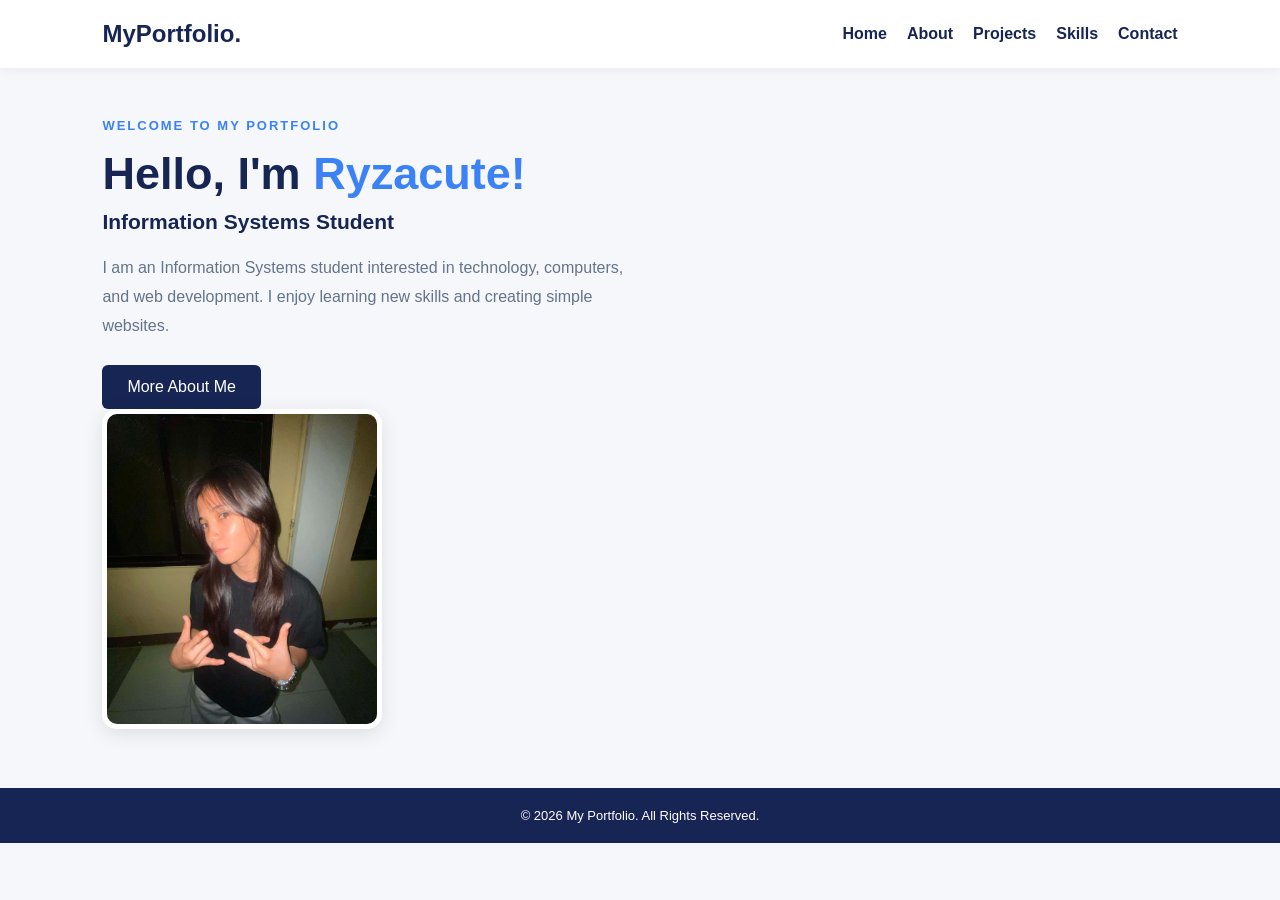
<file: index.html>
<!DOCTYPE html>
<html lang="en">
<head>
    <meta charset="UTF-8">
    <meta name="viewport" content="width=device-width, initial-scale=1.0">

    <title>My Portfolio | Home</title>

    <link rel="stylesheet" href="style.css">
</head>

<body>

    <!-- NAVIGATION BAR -->
    <header>
        <nav class="navbar">

            <h2 class="logo">MyPortfolio.</h2>

            
               
<ul class="nav-links">
    <li><a href="index.html">Home</a></li>
    <li><a href="about.html">About</a></li>
    <li><a href="#projects">Projects</a></li>
    <li><a href="#skills">Skills</a></li>
    <li><a href="#contact">Contact</a></li>
</ul>

            

        </nav>
    </header>

    <!-- HOME SECTION -->
    <main>

        <section id="home" class="hero">

            <div class="hero-text">

                <p class="welcome">
                    WELCOME TO MY PORTFOLIO
                </p>

                <h1>Hello, I'm <span>Ryzacute!</span></h1>

                <h3>Information Systems Student</h3>

                <p class="description">
                    I am an Information Systems student
                    interested in technology, computers,
                    and web development.

                    I enjoy learning new skills and
                    creating simple websites.
                </p>

                <a href="about.html" class="btn">
                    More About Me
                </a>

            </div>

            <div class="hero-image">

                <img src="profile2.jpg" alt="My Profile Picture">

            </div>

        </section>
<!-- PROJECTS SECTION -->

<section id="projects" class="my-gallery">

    <div class="gallery-heading">
        <h1>My Projects</h1>
        <p>Here are some of the projects I have created and worked on.</p>
    </div>

    <div class="gallery-grid">

        <div class="gallery-card">
            <div class="gallery-cover portfolio-cover">
                <span>💻</span>
                <h2>Personal Portfolio</h2>
            </div>
            <div class="gallery-info">
                <h3>Portfolio Website</h3>
                <p>My personal website showcasing my profile, skills, and projects.</p>
                <span>HTML • CSS</span>
            </div>
        </div>

        <div class="gallery-card">
            <div class="gallery-cover teacher-cover">
                <span>🍎</span>
                <h2>Teacher's Day</h2>
            </div>
            <div class="gallery-info">
                <h3>Teacher's Day Website</h3>
                <p>A website created to appreciate and thank our teachers.</p>
                <span>HTML • CSS • JavaScript</span>
            </div>
        </div>

        <div class="gallery-card">
            <div class="gallery-cover lost-cover">
                <span>🔎</span>
                <h2>Lost and Found</h2>
            </div>
            <div class="gallery-info">
                <h3>Lost and Found Website</h3>
                <p>A website concept where students can post and find lost items.</p>
                <span>HTML • CSS • JavaScript</span>
            </div>
        </div>

    </div>

</section>
        
        
<!-- SKILLS SECTION -->
<section id="skills">
    <h2>My Skills</h2>

    <div class="skills-content">
        <div class="skill-card">HTML</div>
        <div class="skill-card">CSS</div>
        <div class="skill-card">JavaScript</div>
        <div class="skill-card">C++</div>
        <div class="skill-card">Python</div>
        <div class="skill-card">Basic Database</div>
    </div>
</section>


</section>

<!-- CONTACT SECTION -->
<section id="contact">

    <h2>Contact Me</h2>

    <p class="contact-intro">
        Feel free to contact me. I would love to hear from you!
    </p>

   
<div class="contact-container">

  <!-- EMAIL -->
<div class="contact-card">
    <h3>Email</h3>
    <a href="https://mail.google.com/mail/?view=cm&fs=1&to=ryzadalanon@gmail.com"
       target="_blank">
       Send Me an Email
    </a>
</div>

    <!-- FACEBOOK -->
<div class="contact-card">
    <h3>Facebook</h3>
    <a href="https://m.facebook.com/atangena/"
       target="_blank"
       rel="noopener noreferrer">
       Visit My Facebook Profile
    </a>
</div>

    <!-- GITHUB -->
    <div class="contact-card">
        <h3>GitHub</h3>
        <a href="https://github.com/r3ieie"
           target="_blank">
            Visit My Github Profile
      
        </a>
    </div>

</div>


</section>

    </main>

    <!-- FOOTER -->
    <footer>

        <p>
            © 2026 My Portfolio. All Rights Reserved.
        </p>

    </footer>

</body>
</html>
</file>
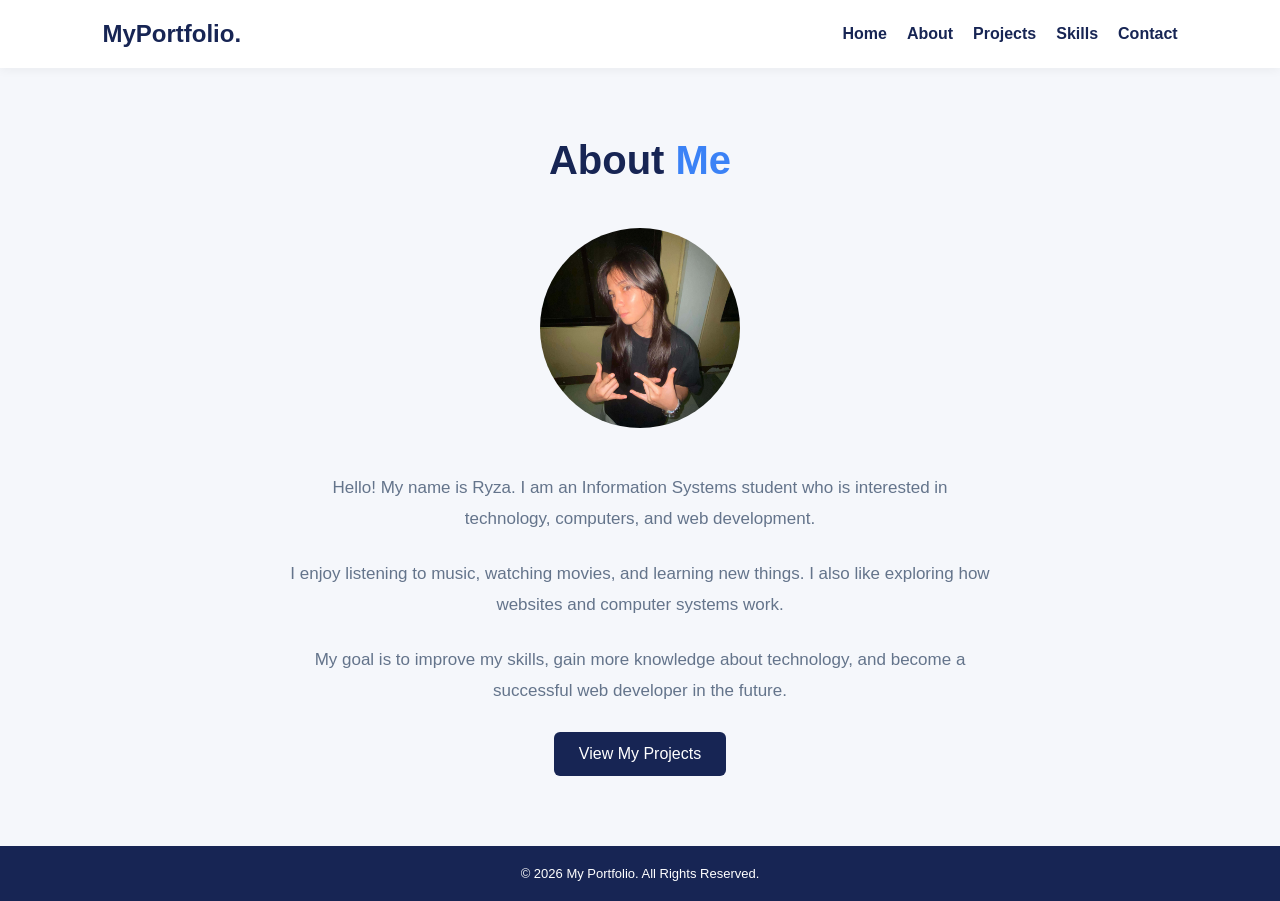
<file: about.html>
<!DOCTYPE html>
<html lang="en">
<head>
    <meta charset="UTF-8">
    <meta name="viewport" content="width=device-width, initial-scale=1.0">
    <title>My Portfolio | About</title>
    <link rel="stylesheet" href="style.css">
</head>
<body>

    <header>
        <nav class="navbar">
            <h2 class="logo">MyPortfolio.</h2>
           <ul class="nav-links">
    <li><a href="index.html">Home</a></li>
    <li><a href="about.html">About</a></li>
    <li><a href="index.html#projects">Projects</a></li>
    <li><a href="index.html#skills">Skills</a></li>
    <li><a href="index.html#contact">Contact</a></li>
</ul>
        </nav>
    </header>

    <main class="about-section">
        <h1>About <span>Me</span></h1>
<img src="profile2.jpg" alt="My Profile Picture" class="profile-picture">
        <p>
            Hello! My name is Ryza. I am an Information Systems
            student who is interested in technology, computers,
            and web development.
        </p>

        <p>
            I enjoy listening to music, watching movies, and
            learning new things. I also like exploring how
            websites and computer systems work.
        </p>

        <p>
            My goal is to improve my skills, gain more knowledge
            about technology, and become a successful web developer
            in the future.
        </p>

     <a href="./index.html#projects" class="btn">
    View My Projects
</a>
    </main>

    <footer>
        <p>© 2026 My Portfolio. All Rights Reserved.</p>
    </footer>

</body>
</html>
</file>
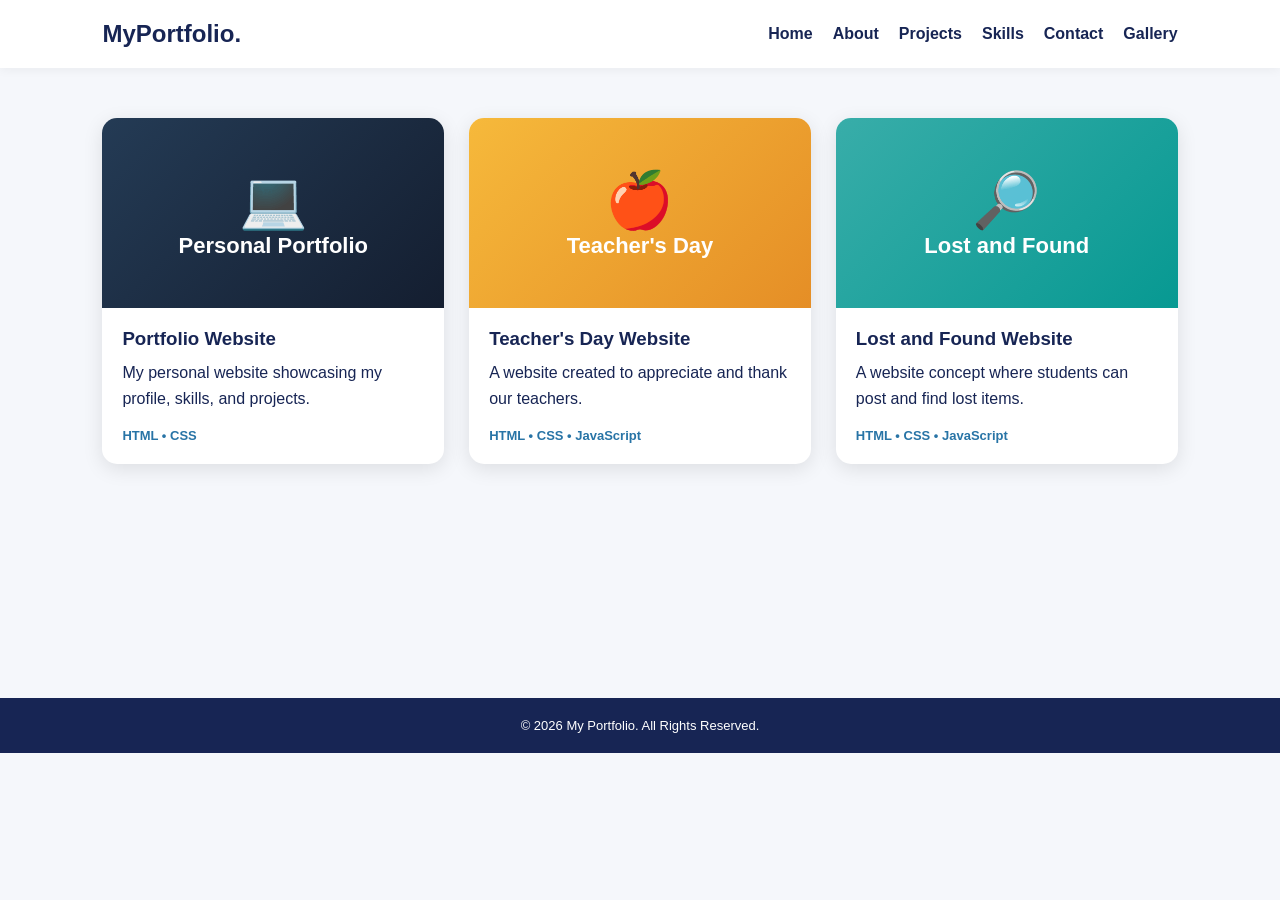
<file: gallery.html>
<!DOCTYPE html>
<html lang="en">
<head>
    <meta charset="UTF-8">
    <meta name="viewport" content="width=device-width, initial-scale=1.0">
    <title>My Gallery | Portfolio</title>
    <link rel="stylesheet" href="style.css">
</head>
<body>

    <header>
        <nav class="navbar">
            <h2 class="logo">MyPortfolio.</h2>

            <ul class="nav-links">
                <li><a href="index.html">Home</a></li>
                <li><a href="about.html">About</a></li>
                <li><a href="index.html#projects">Projects</a></li>
                <li><a href="index.html#skills">Skills</a></li>
                <li><a href="index.html#contact">Contact</a></li>
                <li><a href="gallery.html">Gallery</a></li>
            </ul>
        </nav>
    </header>

    <main class="my-gallery">

        <section class="gallery-heading">
            <h1>My Gallery</h1>
            <p>A collection of my projects and creative works.</p>
        </section>

        <section class="gallery-grid">

            <div class="gallery-card">
                <div class="gallery-cover portfolio-cover">
                    <span>💻</span>
                    <h2>Personal Portfolio</h2>
                </div>
                <div class="gallery-info">
                    <h3>Portfolio Website</h3>
                    <p>My personal website showcasing my profile, skills, and projects.</p>
                    <span>HTML • CSS</span>
                </div>
            </div>

            <div class="gallery-card">
                <div class="gallery-cover teacher-cover">
                    <span>🍎</span>
                    <h2>Teacher's Day</h2>
                </div>
                <div class="gallery-info">
                    <h3>Teacher's Day Website</h3>
                    <p>A website created to appreciate and thank our teachers.</p>
                    <span>HTML • CSS • JavaScript</span>
                </div>
            </div>

            <div class="gallery-card">
                <div class="gallery-cover lost-cover">
                    <span>🔎</span>
                    <h2>Lost and Found</h2>
                </div>
                <div class="gallery-info">
                    <h3>Lost and Found Website</h3>
                    <p>A website concept where students can post and find lost items.</p>
                    <span>HTML • CSS • JavaScript</span>
                </div>
            </div>

        </section>

    </main>

    <footer>
        <p>© 2026 My Portfolio. All Rights Reserved.</p>
    </footer>

</body>
</html>
</file>
<file: style.css>
/* =========================
   GENERAL SETTINGS
========================= */

* {
    margin: 0;
    padding: 0;
    box-sizing: border-box;
}

html {
    scroll-behavior: smooth;
}

body {
    font-family: Arial, sans-serif;
    background: #f5f7fb;
    color: #172554;
}

/* =========================
   NAVIGATION BAR
========================= */

header {
    background: #ffffff;
    padding: 20px 8%;
    box-shadow: 0 2px 10px rgba(0,0,0,0.05);
}

.navbar {
    display: flex;
    justify-content: space-between;
    align-items: center;
}

.logo {
    font-size: 24px;
    color: #172554;
}

.nav-links {
    display: flex;
    list-style: none;
    gap: 20px;
}

.nav-links a {
    text-decoration: none;
    color: #172554;
    font-weight: bold;
    transition: 0.3s;
}

.nav-links a:hover {
    color: #3b82f6;
}

/* =========================
   HOME SECTION
========================= */

.hero {
    min-height: 80vh;
    display: flex;
    align-items: center;
    justify-content: space-between;
    padding: 50px 8%;
    gap: 35px;
}

.hero-text {
    max-width: 550px;
}

.welcome {
    color: #3b82f6;
    font-size: 13px;
    font-weight: bold;
    letter-spacing: 2px;
    margin-bottom: 15px;
}

.hero h1 {
    font-size: 45px;
    margin-bottom: 10px;
}

.hero h1 span {
    color: #3b82f6;
}

.hero h3 {
    font-size: 21px;
    margin-bottom: 20px;
}

.description {
    color: #64748b;
    line-height: 1.8;
    margin-bottom: 25px;
}

/* =========================
   BUTTON
========================= */

.btn {
    display: inline-block;
    background: #172554;
    color: white;
    padding: 13px 25px;
    border-radius: 6px;
    text-decoration: none;
    transition: 0.3s;
}

.btn:hover {
    background: #3b82f6;
}

/* =========================
   PROFILE IMAGE
========================= */

.hero-image img {
    width: 280px;
    height: 320px;
    object-fit: cover;
    border-radius: 15px;
    border: 5px solid white;
    box-shadow: 0 5px 20px rgba(0,0,0,0.1);
}

/* =========================
   FOOTER
========================= */

footer {
    text-align: center;
    background: #172554;
    color: white;
    padding: 20px;
    font-size: 13px;
}

/* =========================
   MOBILE RESPONSIVE
========================= */

@media (max-width: 700px) {

    .navbar {
        flex-direction: column;
        gap: 15px;
    }

    .nav-links {
        gap: 15px;
    }

    .hero {
        flex-direction: column-reverse;
        text-align: center;
        padding: 40px 6%;
    }

    .hero h1 {
        font-size: 35px;
    }

    .hero-image img {
        width: 220px;
        height: 250px;
    }
}

/* ABOUT PAGE */
.about-section {
    min-height: 80vh;
    padding: 70px 10%;
    text-align: center;
    display: flex;
    flex-direction: column;
    align-items: center;
    justify-content: center;
    gap: 25px;
}

.about-section h1 {
    font-size: 40px;
    color: #172554;
}

.about-section h1 span {
    color: #3b82f6;
}

.about-section p {
    max-width: 700px;
    color: #64748b;
    font-size: 17px;
    line-height: 1.8;
}

@media (max-width: 700px) {
    .about-section {
        padding: 50px 7%;
    }

    .about-section h1 {
        font-size: 32px;
    }
}


/* PROJECTS SECTION */
#projects {
    padding: 70px 7%;
    background: #f5f7fc;
    text-align: center;
}

#projects h2 {
    font-size: 36px;
    color: #172554;
    margin-bottom: 40px;
}

.project-container {
    display: grid;
    grid-template-columns: repeat(auto-fit, minmax(250px, 1fr));
    gap: 25px;
    max-width: 1100px;
    margin: auto;
}

.project-card {
    background: white;
    padding: 30px 20px;
    border-radius: 15px;
    box-shadow: 0 5px 20px rgba(0,0,0,0.08);
    transition: 0.3s;
}

.project-card h3 {
    color: #172554;
    font-size: 22px;
    margin-bottom: 15px;
}

.project-card p {
    color: #64748b;
    font-size: 16px;
    line-height: 1.6;
}

.project-card:hover {
    transform: translateY(-8px);
}

/* SKILLS SECTION */
#skills {
    padding: 70px 7%;
    background: white;
    text-align: center;
}

#skills h2 {
    font-size: 36px;
    color: #172554;
    margin-bottom: 15px;
}

.skills-intro {
    color: #64748b;
    font-size: 17px;
    margin-bottom: 40px;
}

.skills-container {
    display: grid;
    grid-template-columns: repeat(auto-fit, minmax(220px, 1fr));
    gap: 20px;
    max-width: 1000px;
    margin: auto;
}

.skill-card {
    background: #f5f7fc;
    padding: 25px;
    border-radius: 15px;
    box-shadow: 0 5px 15px rgba(0,0,0,0.06);
}

.skill-card h3 {
    color: #172554;
    font-size: 21px;
}

.skill-card p {
    color: #64748b;
}

.progress {
    background: #dbeafe;
    height: 10px;
    border-radius: 20px;
    overflow: hidden;
    margin-top: 15px;
}

.progress-bar {
    background: #3b82f6;
    height: 100%;
    border-radius: 20px;
}

/* CONTACT SECTION */
#contact {
    padding: 70px 7%;
    background: #f5f7fc;
    text-align: center;
}

#contact h2 {
    font-size: 36px;
    color: #172554;
    margin-bottom: 15px;
}

.contact-intro {
    color: #64748b;
    font-size: 17px;
    margin-bottom: 35px;
}

.contact-container {
    display: grid;
    grid-template-columns: repeat(auto-fit, minmax(220px, 1fr));
    gap: 20px;
    max-width: 1000px;
    margin: auto;
}

.contact-card {
    background: white;
    padding: 25px;
    border-radius: 15px;
    box-shadow: 0 5px 15px rgba(0,0,0,0.06);
}

.contact-card h3 {
    color: #172554;
    font-size: 21px;
}

.contact-card p {
    color: #64748b;
    font-size: 15px;
}

.contact-card a {
    color: #3b82f6;
    text-decoration: none;
    font-size: 16px;
    font-weight: 500;
    word-break: break-word;
}

.contact-card a:hover {
    text-decoration: underline;
}
.skills-toggle {
    text-align: center;
}

.skills-toggle summary {
    background: #1b2855;
    color: white;
    padding: 15px;
    border-radius: 10px;
    cursor: pointer;
    font-size: 20px;
    font-weight: bold;
    list-style: none;
}

.skills-toggle summary::after {
    content: " +";
}

.skills-toggle[open] summary::after {
    content: " −";
}

.skills-content {
    display: grid;
    grid-template-columns: repeat(2, 1fr);
    gap: 15px;
    margin-top: 20px;
}

.skill-card {
    background: white;
    padding: 20px;
    border-radius: 10px;
    color: #1b2855;
    box-shadow: 0 3px 10px #ddd;
}
/* SHOW ONE SECTION AT A TIME */

main > section {
    display: none;
}

main > section#home {
    display: block;
}

main > section:target {
    display: block;
}
.profile-picture {
    width: 200px;
    height: 200px;
    object-fit: cover;
    border-radius: 50%;
    display: block;
    margin: 20px auto;
}

/* MY GALLERY PAGE */

.my-gallery {
    padding: 50px 8%;
    min-height: 70vh;
}

.gallery-heading {
    text-align: center;
    margin-bottom: 40px;
}

.gallery-heading h1 {
    font-size: 40px;
    margin-bottom: 10px;
}

.gallery-heading p {
    font-size: 17px;
}

.gallery-grid {
    display: grid;
    grid-template-columns: repeat(auto-fit, minmax(250px, 1fr));
    gap: 25px;
}

.gallery-card {
    background: white;
    border-radius: 15px;
    overflow: hidden;
    box-shadow: 0 5px 20px rgba(0,0,0,0.10);
    transition: 0.3s;
}

.gallery-card:hover {
    transform: translateY(-8px);
}

.gallery-cover {
    min-height: 190px;
    display: flex;
    flex-direction: column;
    justify-content: center;
    align-items: center;
    color: white;
    text-align: center;
    padding: 20px;
}

.gallery-cover span {
    font-size: 55px;
}

.gallery-cover h2 {
    font-size: 22px;
}

.portfolio-cover {
    background: linear-gradient(135deg, #243b55, #141e30);
}

.teacher-cover {
    background: linear-gradient(135deg, #f6b93b, #e58e26);
}

.lost-cover {
    background: linear-gradient(135deg, #38ada9, #079992);
}

.gallery-info {
    padding: 20px;
}

.gallery-info h3 {
    margin-bottom: 10px;
}

.gallery-info p {
    line-height: 1.6;
    margin-bottom: 15px;
}

.gallery-info span {
    color: #2874a6;
    font-size: 13px;
    font-weight: bold;
}
</file>
